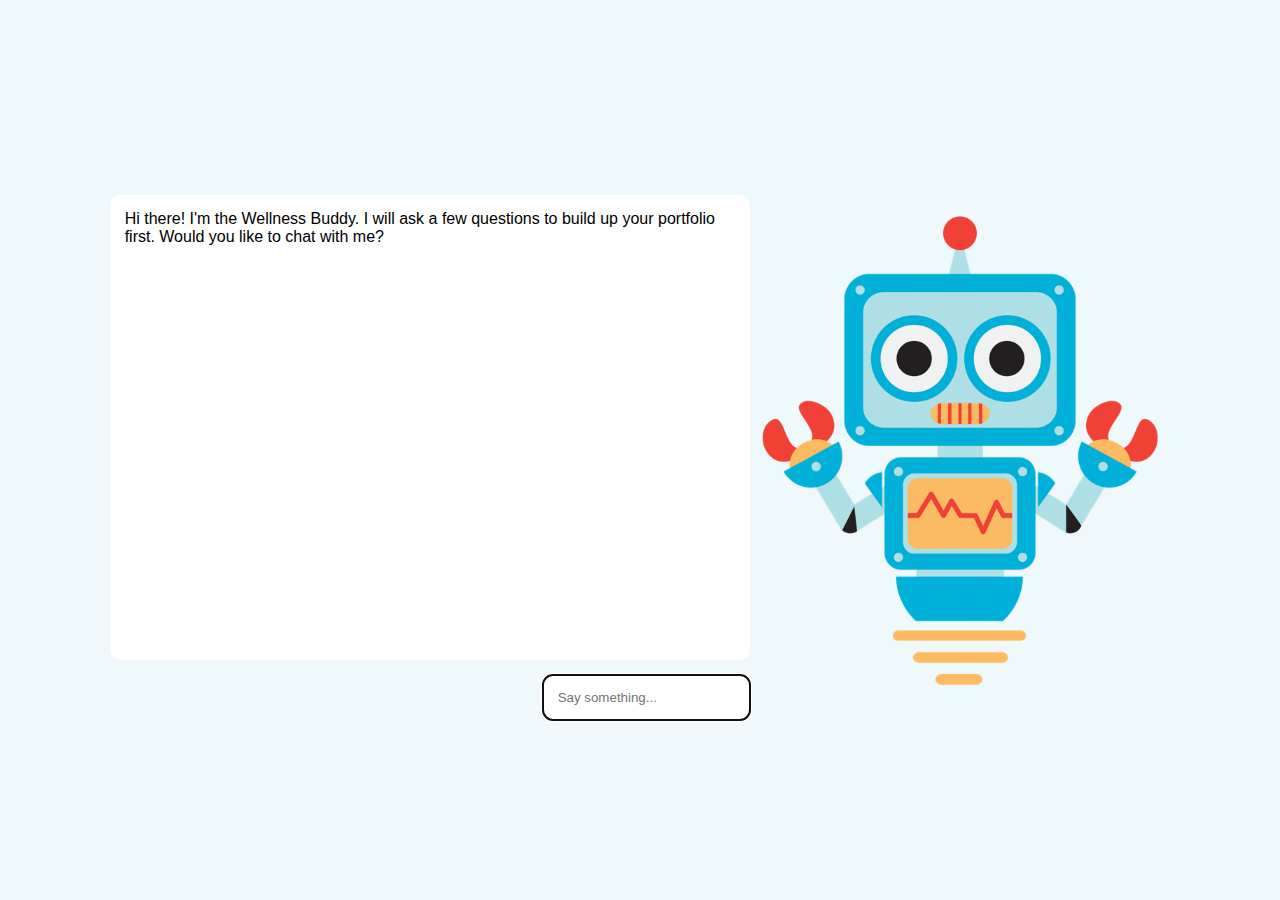
<file: index.html>
<!DOCTYPE html>
<html>

<head>
	<title>Chatbot</title>
	<link rel="icon" href="bot.png" />
	<link rel="stylesheet" href="style.css" />
</head>

<body>
	<div id="container" class="container">
		<div id="chat" class="chat">
			<div id="messages" class="messages">Hi there! I'm the Wellness Buddy. I will ask a few questions to build up your portfolio first. Would you like to chat with me?</div>
			<input id="input" type="text" placeholder="Say something..." autocomplete="off" autofocus="true" />
		</div>
		<img src="bot.png" alt="Robot cartoon" height="500vh">
	</div>
</body>
<script type="text/javascript" src="index.js"></script>
<script type="text/javascript" src="constants1.js"></script>
<script type="text/javascript" src="speech.js"></script>

</html>
</file>
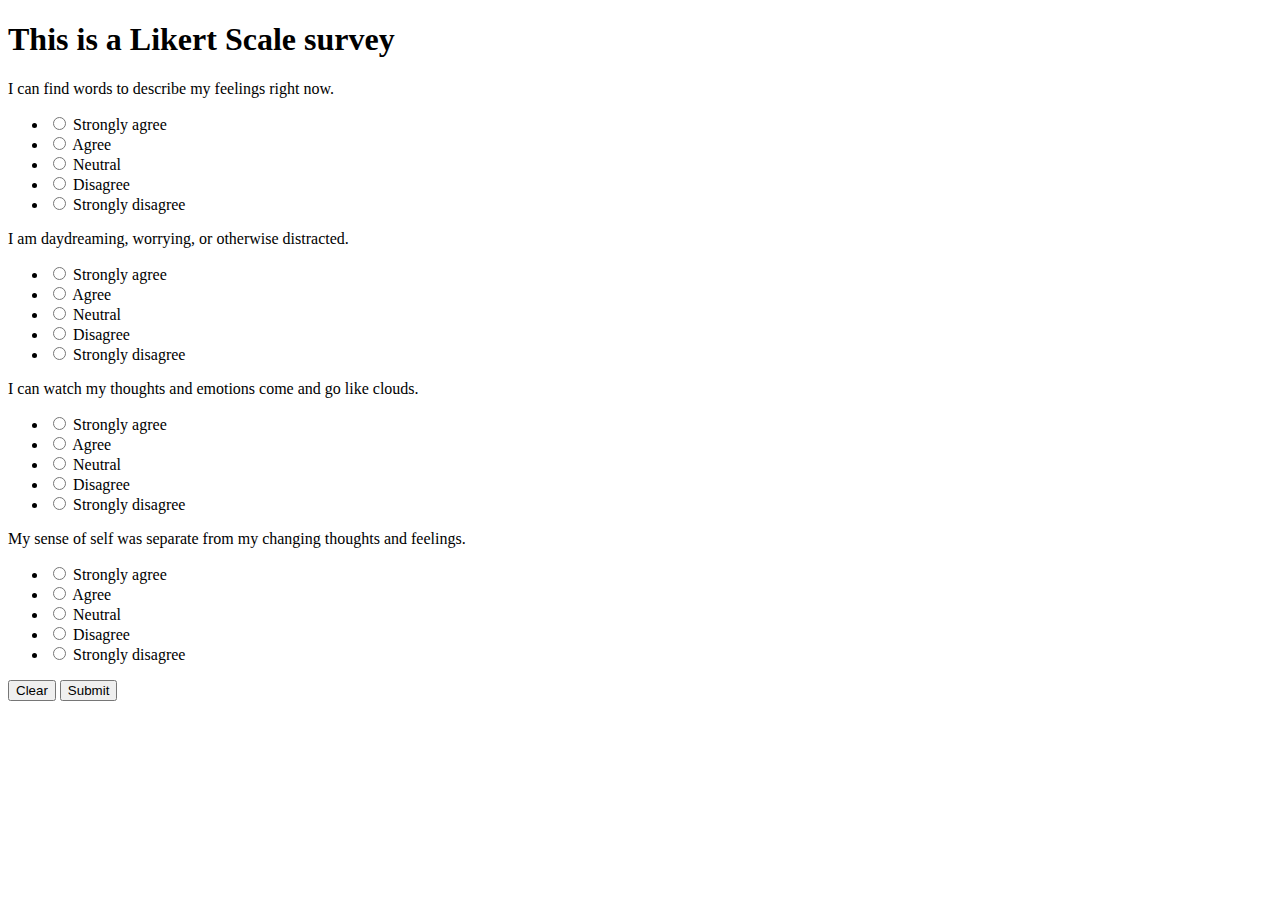
<file: questions.html>
<!DOCTYPE html>
<html lang="en" dir="ltr">
  <head>
    <meta charset="utf-8">
    <title>Questions</title>
  </head>
  <body>
    <div class="wrap">
      <h1 class="likert-header">This is a Likert Scale survey</h1>
      <form action="">
        <label class="statement" id="mindful1">I can find words to describe my feelings right now.</label>
        <ul class='likert'>
          <li>
            <input type="radio" name="likert" value="strong_agree">
            <label>Strongly agree</label>
          </li>
          <li>
            <input type="radio" name="likert" value="strong_agree">
            <label>Agree</label>
          </li>
          <li>
            <input type="radio" name="likert" value="strong_agree">
            <label>Neutral</label>
          </li>
          <li>
            <input type="radio" name="likert" value="disagree">
            <label>Disagree</label>
          </li>
          <li>
            <input type="radio" name="likert" value="strong_agree">
            <label>Strongly disagree</label>
          </li>
        </ul>
        <label class="statement" id="mindful2">I am daydreaming, worrying, or otherwise distracted.</label>
        <ul class='likert'>
          <li>
            <input type="radio" name="likert" value="strong_agree">
            <label>Strongly agree</label>
          </li>
          <li>
            <input type="radio" name="likert" value="strong_agree">
            <label>Agree</label>
          </li>
          <li>
            <input type="radio" name="likert" value="strong_agree">
            <label>Neutral</label>
          </li>
          <li>
            <input type="radio" name="likert" value="disagree">
            <label>Disagree</label>
          </li>
          <li>
            <input type="radio" name="likert" value="strong_agree">
            <label>Strongly disagree</label>
          </li>
        </ul>
        <label class="statement" id="decenter1">I can watch my thoughts and emotions come and go like clouds.</label>
        <ul class='likert'>
          <li>
            <input type="radio" name="likert" value="strong_agree">
            <label>Strongly agree</label>
          </li>
          <li>
            <input type="radio" name="likert" value="strong_agree">
            <label>Agree</label>
          </li>
          <li>
            <input type="radio" name="likert" value="strong_agree">
            <label>Neutral</label>
          </li>
          <li>
            <input type="radio" name="likert" value="disagree">
            <label>Disagree</label>
          </li>
          <li>
            <input type="radio" name="likert" value="strong_agree">
            <label>Strongly disagree</label>
          </li>
        </ul>
        <label class="statement" id="decenter2">My sense of self was separate from my changing thoughts and feelings.</label>
        <ul class='likert'>
          <li>
            <input type="radio" name="likert" value="strong_agree">
            <label>Strongly agree</label>
          </li>
          <li>
            <input type="radio" name="likert" value="strong_agree">
            <label>Agree</label>
          </li>
          <li>
            <input type="radio" name="likert" value="strong_agree">
            <label>Neutral</label>
          </li>
          <li>
            <input type="radio" name="likert" value="disagree">
            <label>Disagree</label>
          </li>
          <li>
            <input type="radio" name="likert" value="strong_agree">
            <label>Strongly disagree</label>
          </li>
        </ul>
        <div class="buttons">
          <button class="clear">Clear</button>
          <button class="submit">Submit</button>
        </div>
      </form>
    </div>
  </body>
</html>
</file>
<file: style.css>
* {
  box-sizing: border-box;
}

html {
	height: 100%;

}

body {
  font-family: 'Roboto', 'Oxygen',
    'Ubuntu', 'Cantarell', 'Fira Sans', 'Droid Sans', 'Helvetica Neue', Arial, Helvetica,
    sans-serif;
  -webkit-font-smoothing: antialiased;
  -moz-osx-font-smoothing: grayscale;
	background-color: rgba(223, 242, 247, .5);
	height: 100%;
	margin: 0;
}

span {
	padding-right: 15px;
	padding-left: 15px;
}

.container {
	display: flex;
  justify-content: center;
	align-items: center;
	width: 100%;
	height: 100%;
}

.chat {
	height: 60vh;
	width: 50vw;
	display: flex;
	flex-direction: column;
  justify-content: center;
	align-items: center;
}

::-webkit-input-placeholder {
	color: .711
}

input {
	border: 0;
	padding: 15px;
	margin-left: auto;
	border-radius: 10px;
}

.messages {
  text-align: left;
	display: flex;
	flex-direction: column;
	overflow: scroll;
	height: 90%;
	width: 100%;
	background-color: white;
	padding: 15px;
	margin: 15px;
	border-radius: 10px;
}

#bot {
	margin-left: auto;
}

.bot {
	font-family: Consolas, 'Courier New', Menlo, source-code-pro, Monaco,
	monospace;
}

.avatar {
	height: 25px;
}

.response {
	display: flex;
	align-items: center;
	margin: 1%;
}

.scale {
  width: 75%;
  margin-left: auto;
}

/* Mobile */

@media only screen and (max-width: 980px) {
  .container {
		flex-direction: column;
		justify-content: flex-start;
	}
	.chat {
		width: 75vw;
		margin: 5vw;
	}
}
</file>
